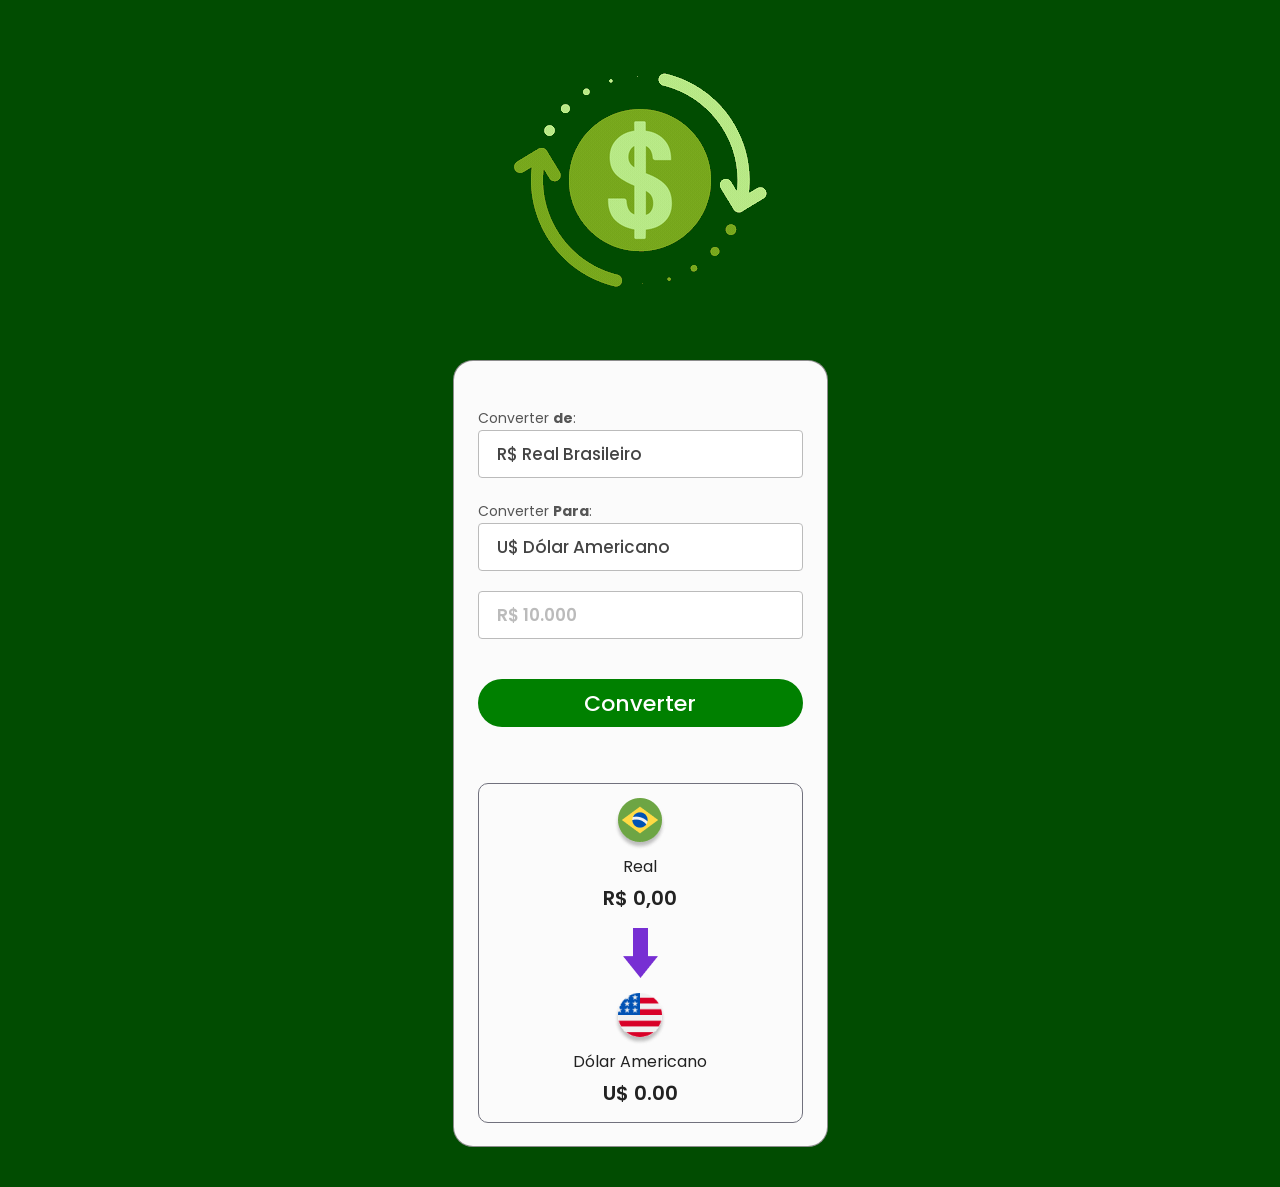
<file: index.html>
<!DOCTYPE html>
<html lang="pt-br">

<head>
    <meta charset="UTF-8">
    <meta http-equiv="X-UA-Compatible" content="IE=edge"><!--Compatibilidade com IE/EDGE-->
    <meta name="viewport" content="width=device-width, initial-scale=1.0">

    
    <link href="./styles.css" rel="stylesheet"> <!--Define o CSS externo que será
        aplicado na página-->

        <link rel="preconnect" href="https://fonts.googleapis.com">
        <link rel="preconnect" href="https://fonts.gstatic.com" crossorigin>
        <link href="https://fonts.googleapis.com/css2?family=Poppins:ital,wght@0,100;0,200;0,300;0,400;0,500;0,600;0,700;0,800;0,900;1,100;1,200;1,300;1,400;1,500;1,600;1,700;1,800;1,900&display=swap" rel="stylesheet">


    <title>Convert Money | Jorge Dantas 2024.1</title>
  
</head>

<body>
    <img class="logoGif" src="./assets/Conversor de moedas - Jorge Dantas.gif" alt="Logo - convert money">

    <main>

        <label for="moedaOrigem">Converter <b>de</b>:
            <select id="moedaOrigem">
                <option value="Real"><b>R$</b> Real Brasileiro</option>
            </select>
        </label>

        <label for="moedaDestino">Converter <b>Para</b>:
            <select id="moedaDestino">
                <option value="Dolar"><b>U$</b> Dólar Americano</option>
                <option value="Euro"><b>€</b> Euro</option>
        </label>

        <label for=""> Valor: 
            <input class="entradaMoeda" type="text" placeholder="R$ 10.000">
        </label>

        <button id="btID" class="btConverter">Converter</button>
    

    <section>
        <div class="moedaCaixa">
            <img id="imgPaisUm" src="./assets/moeda-brasil.png" alt="Moeda Brasileira - Real [BR]">
            <p class="moedaPaisUm">Real</p>
            <p class="valorMoedaAconverter">R$ 0,00</p>
        </div>

        <img class="seta" src="./assets/seta-para-baixo.png" alt="Seta para baixo">

        <div class="moedaCaixa">
            <img id="imgPaisDois" src="./assets/moeda-usa.png" alt="Moeda Dólar Americano - USA">
            <p class="moedaPaisDois">Dólar Americano</p>
            <p class="valorMoeda">U$ 0.00</p>
        </div>
    </section>

    </main>

</body>

<!--Usando caminho relativo para funcionar no Github!!-->
<script src="./scripts.js"></script>

</html>
</file>
<file: styles.css>
* {
    margin: 0;
    padding: 0;
    box-sizing: border-box;
    font-family: 'poppins', sans-serif;
    outline: none;
}


body{
    background-color: rgb(1, 76, 1);
}

main{
    width: 375px;
    background-color: rgb(251, 251, 251);
    border-radius: 20px;
    border: 1px solid rgba(71, 71, 71, 0.606);
}

.logoGif{
    width: 360px;
    height: 360px;
    display: block; /*BLOCK USA TODA LINHA SÓ PARA ELA (vem por padrão),
    diferente do INLINE que compartilha a linha com outros elementos.
    Para centralizar elementos com display block deve-se usar o AUTO no margin
    left e right (direita e esquerda), como faço abaixo.*/
    margin-left: auto;
    margin-right: auto;
    margin-top: 20px auto;
}

main{
    margin: 0px auto 40px;
    padding: 44px 24px 23px;
}

label{
    color: #555;
    font-weight: 400;
    font-size: 14px;
}

select{
    background-color: #fff;
    border: 1px solid #BBBBBB;
    border-radius: 4PX;
    height: 48px;
    width: 100%;
    margin-bottom: 20px;
    appearance: none; /*Removendo setinha do select que fica à direita*/
    padding-left: 18px;
    font-size: 17px;
    font-weight: 500;
    color: #444;
    cursor: pointer;

}


input{
    background-color: #fff;
    border: 1px solid #BBBBBB;
    border-radius: 4PX;
    height: 48px;
    width: 100%;
    margin-bottom: 20px;
    padding-left: 18px;
    font-size: 17px;
    font-weight: 600;
    color: #444;    
}

/*Mudando apenas a cor do placeholder sem mudar o VALOR do input*/
input::-webkit-input-placeholder {
    color: rgb(187, 187, 187);
 }
 input:-moz-placeholder { /* Firefox 18- */
    color: rgb(187, 187, 187); 
 }
 input::-moz-placeholder {  /* Firefox 19+ */
    color: rgb(187, 187, 187); 
 }
 input:-ms-input-placeholder {  
    color: rgb(187, 187, 187);  
 }

option{
    font-weight: 500;
}

button{
    background-color: green;
    width: 100%;
    color: #fff;
    border-radius: 25px;
    border: none;
    height: 48px;
    font-size: 22px;
    font-weight: 500;
    margin: 20px 0px 20px 0px;
}

button:hover{
    background-color: rgb(0, 88, 0);
    color: #fff;
    opacity: 0.9;
    cursor: pointer;
    border: 1px solid rgb(131, 131, 131);   
    animation: pulse 0.3s ease;
}

button:active{
    background-color: green;
    cursor: pointer;
}

@keyframes pulse {
    0% {
      transform: scale(1);
    }
    50% {
      transform: scale(1.1);
    }
    100% {
      transform: scale(1);
    }
  }

section{
    border: 1px solid rgb(113, 113, 125);
    border-radius: 10px;
    margin-top: 36px;
    padding: 14px;

    display: flex; /*Com o display flex você pode alinhar itens do elemento em
    LINHAS ou COLUNAS. Por padrão, vem LINHA. Para alterar para coluna, use
    atributos como flex-direction em 'column'. Para alinhar ao centro, use o align-itens: center*/

    flex-direction: column;
    align-items: center;
}

p{
    color: #222;
}

.seta{
    margin: 15px 0;
}

.moedaCaixa {
    display: flex;
    flex-direction: column;
    align-items: center;
    gap: 4px;
}

.moeda{
    font-size: 14px;
    color: #222fff;
}

.valorMoeda, .valorMoedaAconverter{
    font-size: 20px;
    color: #222;
    font-weight: 600;
}
</file>
